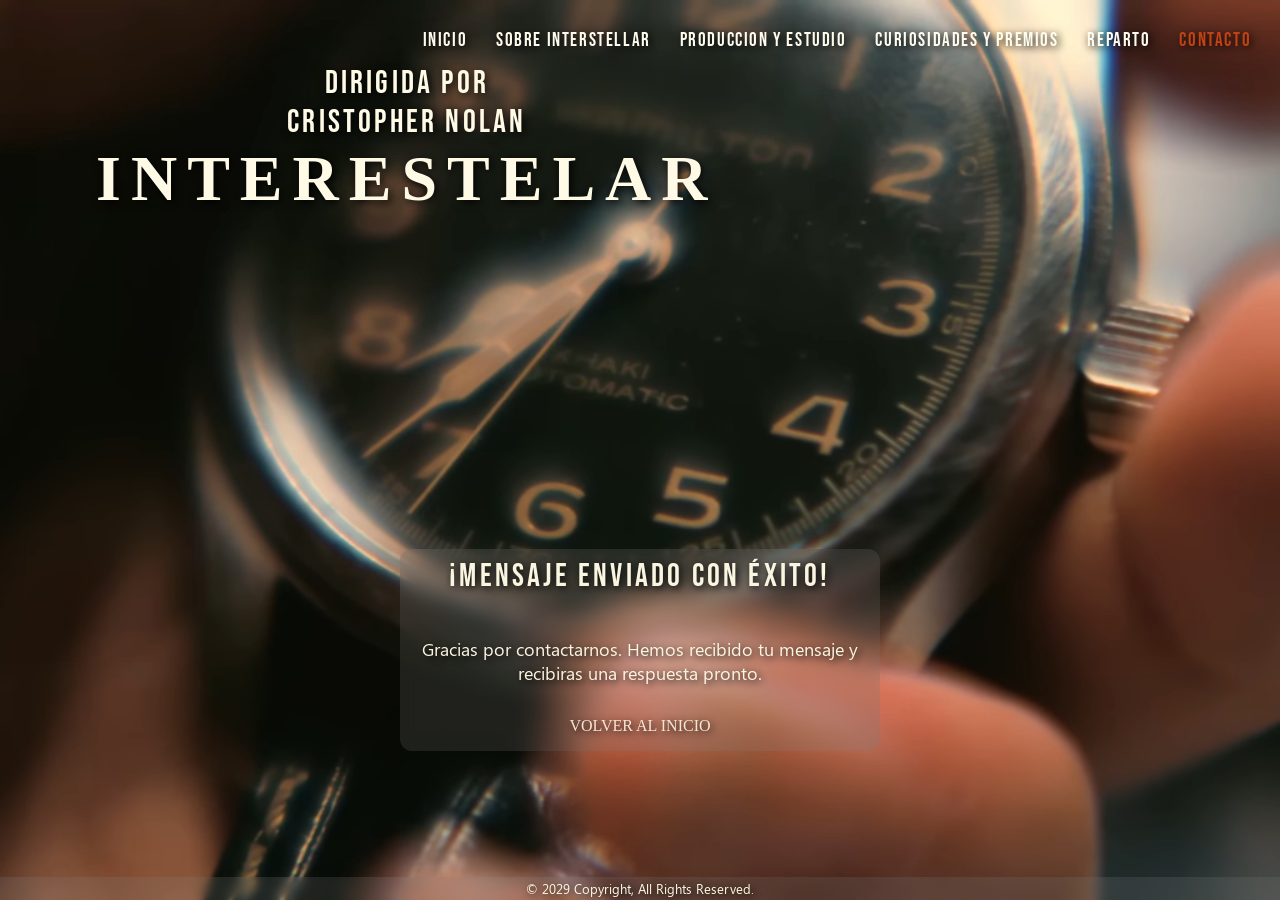
<file: pages/confirmacion-formulario.html>
<!DOCTYPE html>
<html lang="es">

<head>
    <meta charset="UTF-8">
    <meta name="viewport" content="width=device-width, initial-scale=1.0">
    <title>Mensaje Enviado! - Interestelar</title>
    <link rel="icon" href="../favicon.png" type="image/png">
    <link rel="stylesheet" href="../global.css">
    <link rel="stylesheet" href="../styles/menu-aside.css">
    <link rel="stylesheet" href="../styles/confirmacion-formulario.css">
</head>

<body>
    <video autoplay muted loop playsinline class="bg">
        <source src="../assets/video/viodeo-bg-3.webm" type="video/webm">
    </video>
    <div class="container">
        <header class="header">
            <nav class="nav-container">
                <a class="nav-items" href="../index.html">INICIO</a>
                <a class="nav-items" href="sobre-interestelar.html">SOBRE INTERSTELLAR</a>
                <a class="nav-items" href="produccion-estudio.html">PRODUCCION Y ESTUDIO</a>
                <a class="nav-items" href="curiosidades-premios.html">CURIOSIDADES Y PREMIOS</a>
                <a class="nav-items" href="reparto.html">REPARTO</a>
                <a class="nav-items button-selected" href="contacto.html">CONTACTO</a>
            </nav>
            <div class="menu-mobile-container">
                <input type="checkbox" id="toggle-menu" class="menu-toggle" />
                <label class="menu-mobile" for="toggle-menu">
                    <span></span>
                    <span></span>
                    <span></span>
                </label>
                <aside class="sidebar">
                    <a class="nav-items" href="../index.html">INICIO</a>
                    <a class="nav-items" href="sobre-interestelar.html">SOBRE INTERSTELLAR</a>
                    <a class="nav-items" href="produccion-estudio.html">PRODUCCION Y ESTUDIO</a>
                    <a class="nav-items" href="curiosidades-premios.html">CURIOSIDADES Y PREMIOS</a>
                    <a class="nav-items" href="reparto.html">REPARTO</a>
                    <a class="nav-items button-selected" href="contacto.html">CONTACTO</a>
                </aside>
            </div>
        </header>
        <div class="titles">
            <h2>Dirigida por<br>Cristopher Nolan</h2>
            <h1>INTERESTELAR</h1>
        </div>
        <div class="card anim">
            <h2>¡Mensaje Enviado con Éxito!</h2>
            <p>Gracias por contactarnos. Hemos recibido tu mensaje y recibiras una respuesta pronto.</p>
            <a href="../index.html">VOLVER AL INICIO</a>
        </div>
        <footer class="footer">
            <p id="footer">&copy; 2029 Copyright, All Rights Reserved.</p>
        </footer>
    </div>
</body>
</html>
</file>
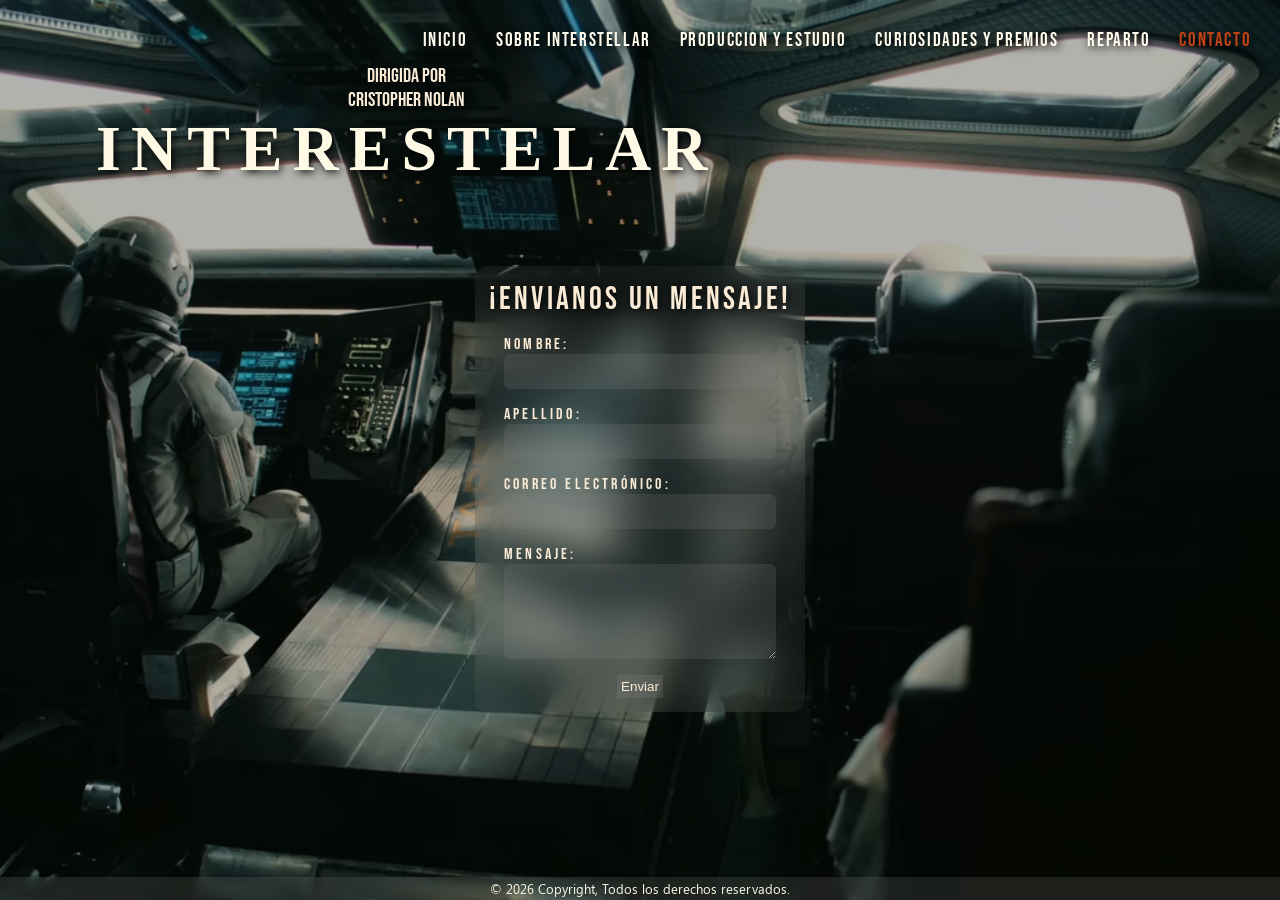
<file: pages/contacto.html>
<!DOCTYPE html>
<html lang="en">

<head>
    <meta charset="UTF-8">
    <title>Contacto - Interestelar</title>
    <meta name="viewport" content="width=device-width, initial-scale=1.0">
    <link rel="icon" href="../favicon.png" type="image/png">
    <link rel="stylesheet" href="../global.css">
    <link rel="stylesheet" href="../styles/menu-aside.css">
    <link rel="stylesheet" href="../styles/contacto.css">
</head>

<body>
    <video autoplay muted loop playsinline class="bg">
        <source src="../assets/video/video-bg-2.webm" type="video/webm">
    </video>
    <div class="container">
        <header class="header">
            <nav class="nav-container">
                <a class="nav-items" href="../index.html">INICIO</a>
                <a class="nav-items" href="sobre-interestelar.html">SOBRE INTERSTELLAR</a>
                <a class="nav-items" href="produccion-estudio.html">PRODUCCION Y ESTUDIO</a>
                <a class="nav-items" href="curiosidades-premios.html">CURIOSIDADES Y PREMIOS</a>
                <a class="nav-items" href="reparto.html">REPARTO</a>
                <a class="nav-items button-selected" href="contacto.html">CONTACTO</a>
            </nav>
            <div class="menu-mobile-container">
                <input type="checkbox" id="toggle-menu" class="menu-toggle" />
                <label class="menu-mobile" for="toggle-menu">
                    <span></span>
                    <span></span>
                    <span></span>
                </label>
                <aside class="sidebar">
                    <a class="nav-items" href="../index.html">INICIO</a>
                    <a class="nav-items" href="sobre-interestelar.html">SOBRE INTERSTELLAR</a>
                    <a class="nav-items" href="produccion-estudio.html">PRODUCCION Y ESTUDIO</a>
                    <a class="nav-items" href="curiosidades-premios.html">CURIOSIDADES Y PREMIOS</a>
                    <a class="nav-items" href="reparto.html">REPARTO</a>
                    <a class="nav-items button-selected" href="contacto.html">CONTACTO</a>
                </aside>
            </div>
        </header>
        <div class="titles">
            <h2>Dirigida por<br>Cristopher Nolan</h2>
            <h1>INTERESTELAR</h1>
        </div>
        <div class="form-container">
            <form class="contact-form" action="confirmacion-formulario.html" method="GET">
                <h2 class="form-title">¡Envianos un mensaje!</h2>
                <div class="form">
                    <label for="nombre">Nombre:</label>
                    <input type="text" id="nombre" name="nombre" required>
                </div>
                <div class="form">
                    <label for="apellido">Apellido:</label>
                    <input type="text" id="apellido" name="apellido" required>
                </div>
                <div class="form">
                    <label for="email">Correo electrónico:</label>
                    <input type="email" id="email" name="email" required>
                </div>
                <div class="form">
                    <label for="mensaje">Mensaje:</label>
                    <textarea id="mensaje" name="mensaje" rows="5" required></textarea>
                </div>
                <button type="submit" class="submit-btn">Enviar</button>
            </form>
        </div>
        <footer>
            <p>&copy; 2026 Copyright, Todos los derechos reservados.</p>
        </footer>
    </div>
</body>

</html>
</file>
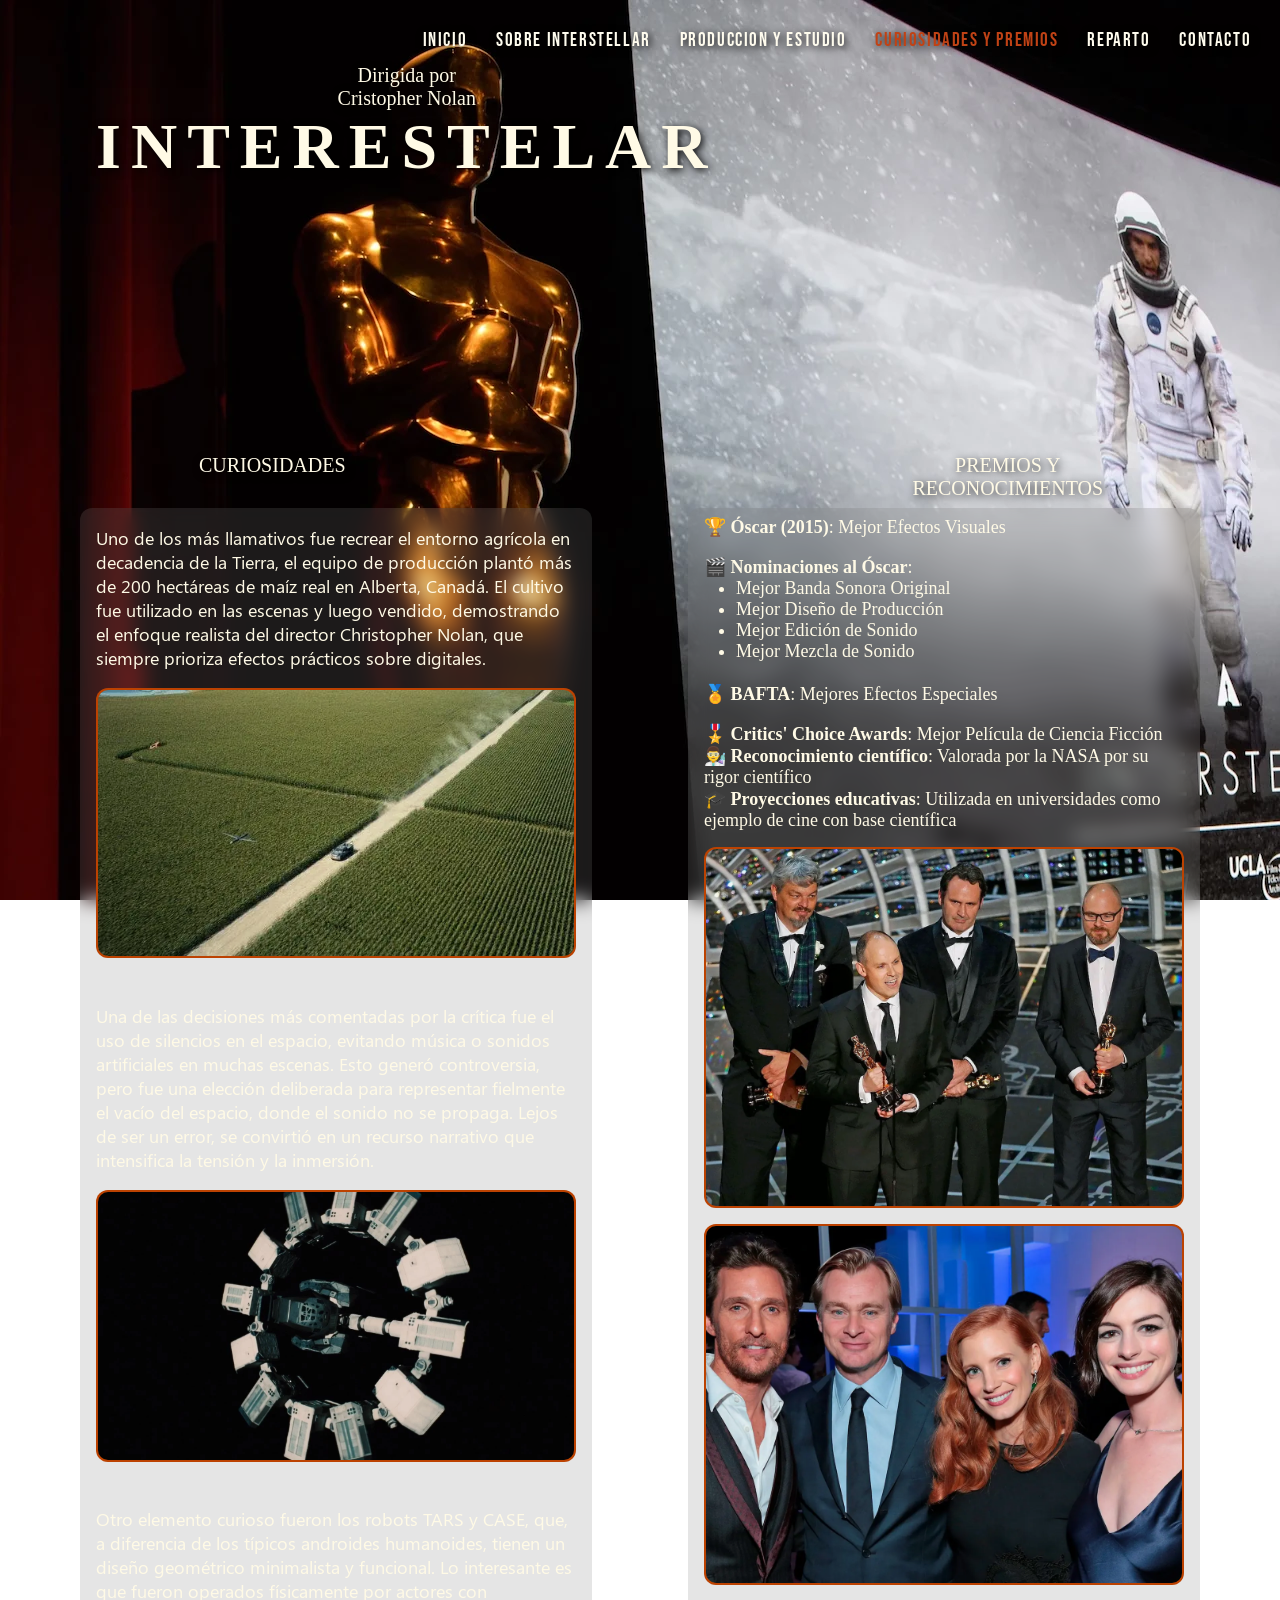
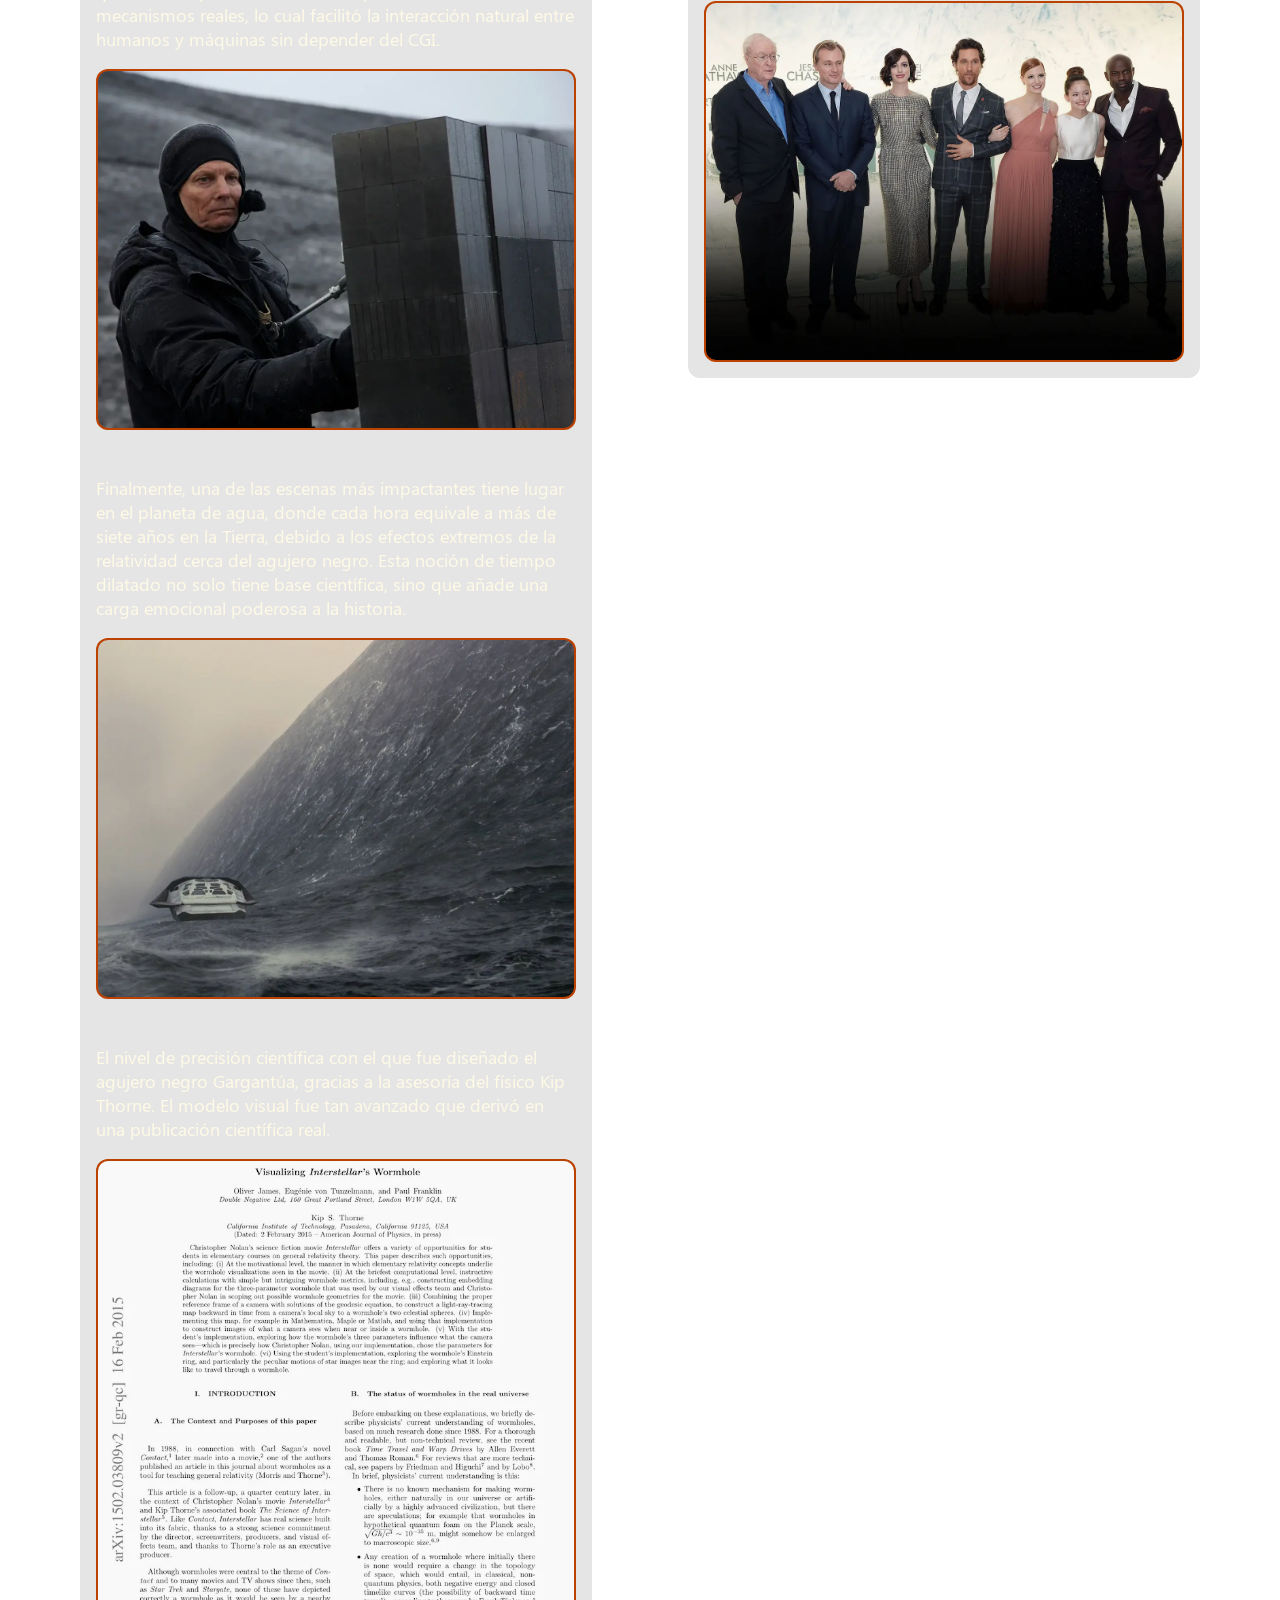
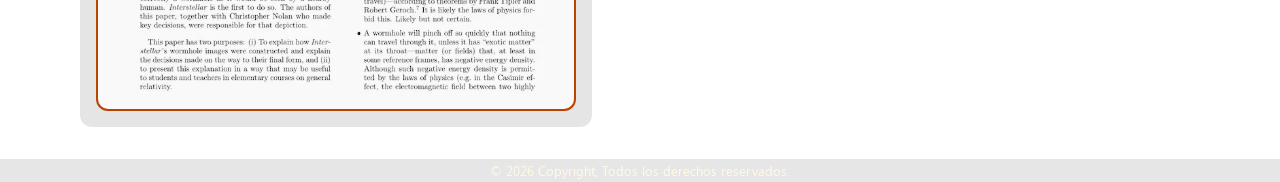
<file: pages/curiosidades-premios.html>
<!DOCTYPE html>
<html lang="es">

<head>
    <meta charset="UTF-8">
    <title>Curiosidades / Premios - Interestelar</title>
    <meta name="viewport" content="width=device-width, initial-scale=1.0">
    <link rel="icon" href="../favicon.png" type="image/png">
    <link rel="stylesheet" href="../global.css">
    <link rel="stylesheet" href="../styles/menu-aside.css">
    <link rel="stylesheet" href="../styles/curiosidades-premios.css">
</head>

<body>
    <div class="bg"></div>
    <div class="container">
        <header class="header">
            <nav class="nav-container">
                <a class="nav-items" href="../index.html">INICIO</a>
                <a class="nav-items" href="sobre-interestelar.html">SOBRE INTERSTELLAR</a>
                <a class="nav-items" href="produccion-estudio.html">PRODUCCION Y ESTUDIO</a>
                <a class="nav-items button-selected" href="curiosidades-premios.html">CURIOSIDADES Y PREMIOS</a>
                <a class="nav-items" href="reparto.html">REPARTO</a>
                <a class="nav-items" href="contacto.html">CONTACTO</a>
            </nav>
            <div class="menu-mobile-container">
                <input type="checkbox" id="toggle-menu" class="menu-toggle" />
                <label class="menu-mobile" for="toggle-menu">
                    <span></span>
                    <span></span>
                    <span></span>
                </label>
                <aside class="sidebar">
                    <a class="nav-items" href="../index.html">INICIO</a>
                    <a class="nav-items" href="sobre-interestelar.html">SOBRE INTERSTELLAR</a>
                    <a class="nav-items" href="produccion-estudio.html">PRODUCCION Y ESTUDIO</a>
                    <a class="nav-items button-selected" href="curiosidades-premios.html">CURIOSIDADES Y PREMIOS</a>
                    <a class="nav-items" href="reparto.html">REPARTO</a>
                    <a class="nav-items" href="contacto.html">CONTACTO</a>
                </aside>
            </div>
        </header>
        <div class="titles">
            <h2>Dirigida por<br>Cristopher Nolan</h2>
            <h1>INTERESTELAR</h1>
        </div>
        <div class="desktop-version">
            <h3>CURIOSIDADES</h3>
            <h3 class="hide-on-mobile">PREMIOS Y RECONOCIMIENTOS</h3>
        </div>
        <div class="card-container">
            <div class="card card1">
                <div class="p-content">
                    <article>
                        <p>Uno de los más llamativos fue recrear el entorno agrícola en decadencia de la Tierra, el
                            equipo de producción plantó más
                            de 200 hectáreas de maíz real en Alberta, Canadá. El cultivo fue utilizado en las escenas y
                            luego vendido, demostrando el enfoque realista del director Christopher Nolan, que siempre
                            prioriza efectos prácticos sobre digitales.</p><br>
                    </article>
                    <img src="../assets/image/img-20.webp" alt="Camioneta en un camino en el campo de maiz"><br><br>
                    <article>
                        <p>Una de las decisiones más comentadas por la crítica fue el uso de silencios en el espacio,
                            evitando música o sonidos artificiales en muchas escenas. Esto generó controversia, pero fue
                            una
                            elección deliberada para representar fielmente el vacío del espacio, donde el sonido no se
                            propaga. Lejos de ser un error, se convirtió en un recurso narrativo que intensifica la
                            tensión
                            y la inmersión.</p><br>
                    </article>
                    <img src="../assets/image/img-22.webp" alt="La nave Endurance, una nave central que gira en si misma a la que se acoplan otras naves"><br><br>
                    <article>
                        <p>Otro elemento curioso fueron los robots TARS y CASE, que, a diferencia de los típicos
                            androides
                            humanoides, tienen un diseño geométrico minimalista y funcional. Lo interesante es que
                            fueron
                            operados físicamente por actores con mecanismos reales, lo cual facilitó la interacción
                            natural
                            entre humanos y máquinas sin depender del CGI.</p><br>
                    </article>
                    <img src="../assets/image/img-23.webp" alt="Actor que hace de Tars y Case (Los robots)"><br><br>
                    <article>
                        <p>Finalmente, una de las escenas más impactantes tiene lugar en el planeta de agua, donde cada
                            hora
                            equivale a más de siete años en la Tierra, debido a los efectos extremos de la relatividad
                            cerca
                            del agujero negro. Esta noción de tiempo dilatado no solo tiene base científica, sino que
                            añade
                            una carga emocional poderosa a la historia.</p><br>
                    </article>
                    <img src="../assets/image/img-3.webp" alt="Nave en el planeta Miller (Planeta de agua)"><br><br>
                    <article>
                        <p>El nivel de precisión científica con el que fue diseñado el agujero
                            negro Gargantúa, gracias a la asesoría del físico Kip Thorne. El modelo visual fue tan
                            avanzado
                            que derivó en una publicación científica real.</p><br>
                    </article>
                    <img src="../assets/image/img-19.webp" alt="Documento en el cual se habla de la importancia que tuvo las observaciones sobre el agujero negro en la pelicula de forma cientifica">
                </div>
            </div>
            <h3 class="hide-on-desktop">PREMIOS Y RECONOCIMIENTOS</h3>
            <div class="card card2">
                <div class="p-content">
                    <article>
                        <ul>
                            <li>🏆 <strong>Óscar (2015)</strong>: Mejor Efectos Visuales</li><br>
                            <li>🎬 <strong>Nominaciones al Óscar</strong>:<br>
                                <ul>
                                    <li class="lst">Mejor Banda Sonora Original</li>
                                    <li class="lst">Mejor Diseño de Producción</li>
                                    <li class="lst">Mejor Edición de Sonido</li>
                                    <li class="lst">Mejor Mezcla de Sonido</li><br>
                                </ul>
                            </li>
                            <li>🏅 <strong>BAFTA</strong>: Mejores Efectos Especiales</li><br>
                            <li>🎖️ <strong>Critics' Choice Awards</strong>: Mejor Película de Ciencia Ficción</li>
                            <li>👨‍🔬 <strong>Reconocimiento científico</strong>: Valorada por la NASA por su rigor
                                científico</li>
                            <li>🎓 <strong>Proyecciones educativas</strong>: Utilizada en universidades como ejemplo de
                                cine
                                con base científica</li>
                        </ul>
                    </article>
                </div>
                <div class="image-content">
                    <img src="../assets/image/img-16.webp" alt="Gala de premiación">
                    <img src="../assets/image/img-18.webp" alt="Actores principales junto al director">
                    <img class="hide-on-mobile" src="../assets/image/img-17.webp" alt="Actores juntos en la gala de premiacion">
                </div>
            </div>
        </div>
        <footer>
            <p>&copy; 2026 Copyright, Todos los derechos reservados.</p>
        </footer>
    </div>
</body>
</html>
</file>
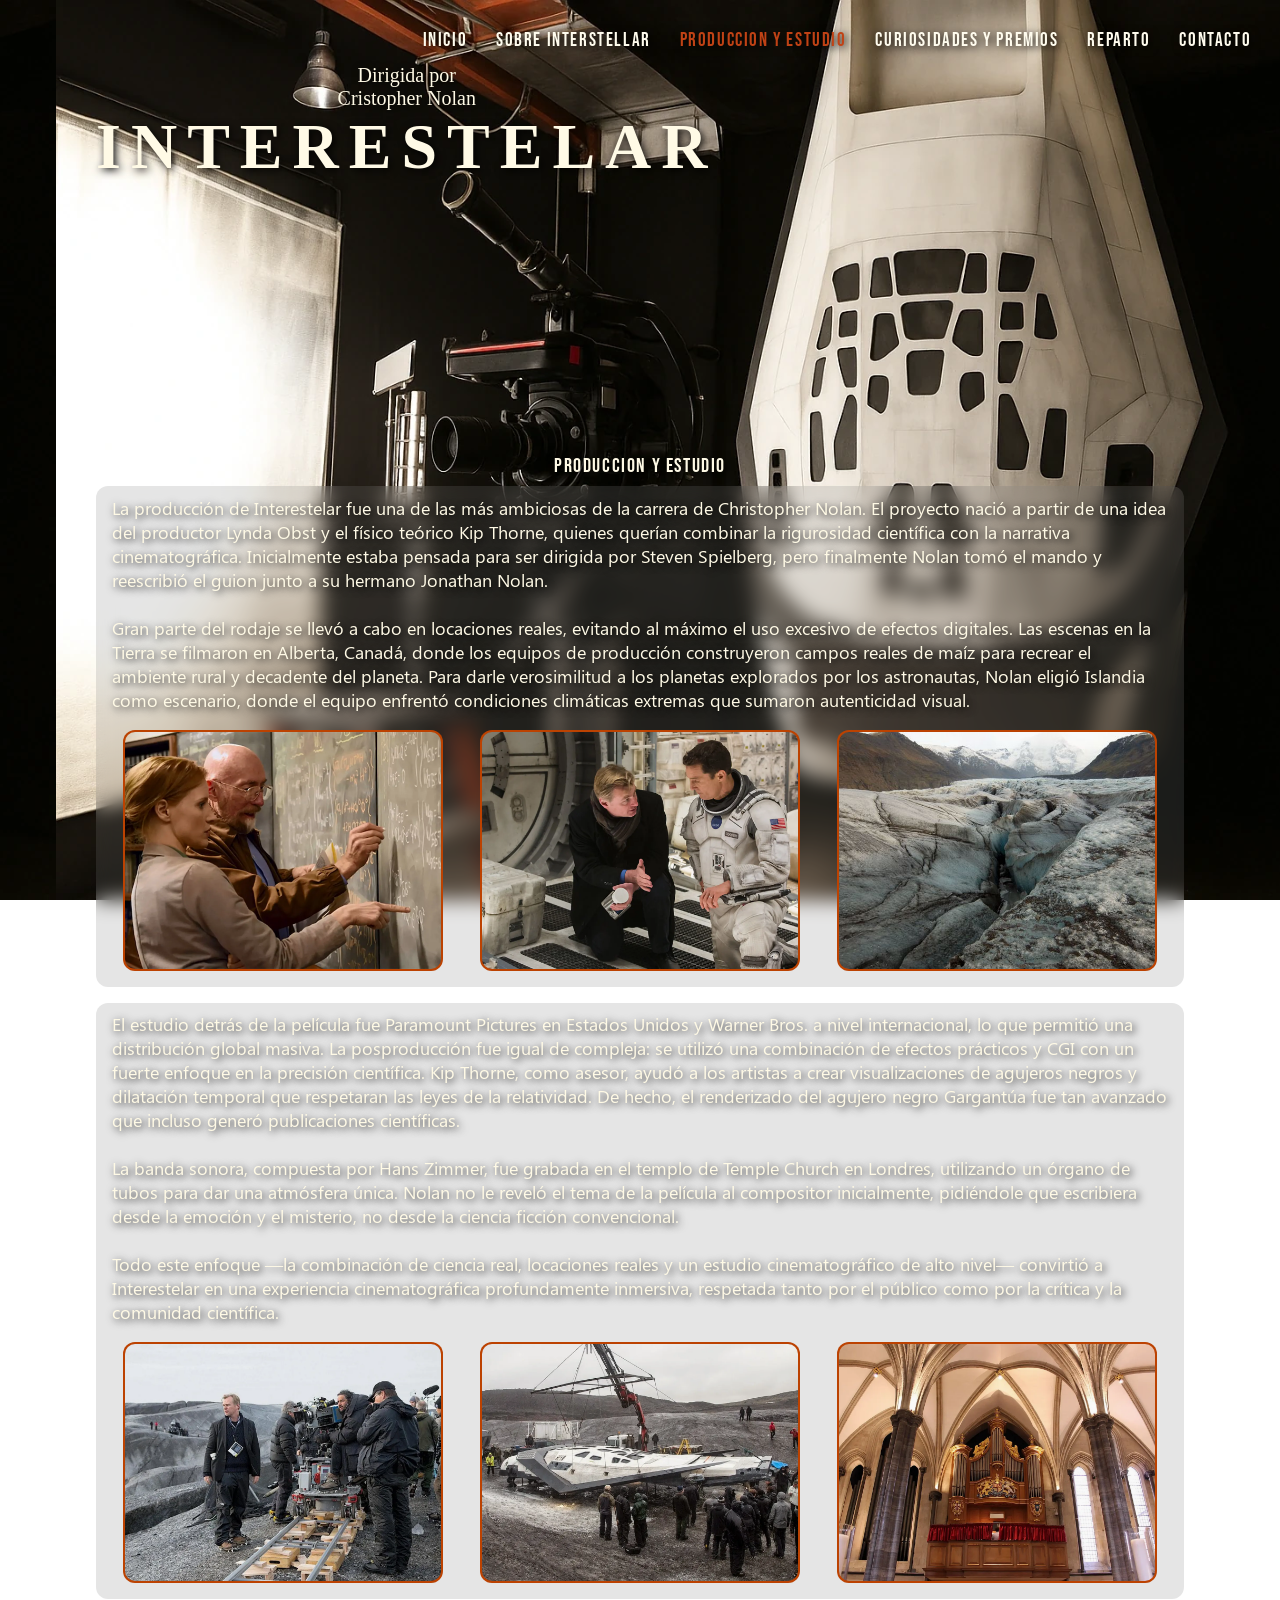
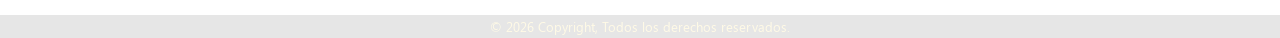
<file: pages/produccion-estudio.html>
<!DOCTYPE html>
<html lang="es">

<head>
    <meta charset="UTF-8">
    <title>Produccion - Interestelar</title>
    <meta name="viewport" content="width=device-width, initial-scale=1.0">
    <link rel="icon" href="../favicon.png" type="image/png">
    <link rel="stylesheet" href="../global.css">
    <link rel="stylesheet" href="../styles/menu-aside.css">
    <link rel="stylesheet" href="../styles/produccion-estudio.css">
</head>

<body>
    <div class="bg"></div>
    <div class="container">
        <header class="header">
            <nav class="nav-container">
                <a class="nav-items" href="../index.html">INICIO</a>
                <a class="nav-items" href="sobre-interestelar.html">SOBRE INTERSTELLAR</a>
                <a class="nav-items button-selected" href="produccion-estudio.html">PRODUCCION Y ESTUDIO</a>
                <a class="nav-items" href="curiosidades-premios.html">CURIOSIDADES Y PREMIOS</a>
                <a class="nav-items" href="reparto.html">REPARTO</a>
                <a class="nav-items" href="contacto.html">CONTACTO</a>
            </nav>
            <div class="menu-mobile-container">
                <input type="checkbox" id="toggle-menu" class="menu-toggle" />
                <label class="menu-mobile" for="toggle-menu">
                    <span></span>
                    <span></span>
                    <span></span>
                </label>
                <aside class="sidebar">
                    <a class="nav-items" href="../index.html">INICIO</a>
                    <a class="nav-items" href="sobre-interestelar.html">SOBRE INTERSTELLAR</a>
                    <a class="nav-items button-selected" href="produccion-estudio.html">PRODUCCION Y ESTUDIO</a>
                    <a class="nav-items" href="curiosidades-premios.html">CURIOSIDADES Y PREMIOS</a>
                    <a class="nav-items" href="reparto.html">REPARTO</a>
                    <a class="nav-items" href="contacto.html">CONTACTO</a>
                </aside>
            </div>
        </header>
        <div class="titles">
            <h2>Dirigida por<br>Cristopher Nolan</h2>
            <h1>INTERESTELAR</h1>
        </div>
        <h3>PRODUCCION Y ESTUDIO</h3>
        <div class="card">
            <div class="p-content">
                <article>
                    <p>La producción de Interestelar fue una de las más ambiciosas de la carrera de Christopher Nolan.
                        El proyecto nació a partir de una idea del productor Lynda Obst y el físico teórico Kip Thorne,
                        quienes querían combinar la rigurosidad científica con la narrativa cinematográfica.
                        Inicialmente estaba pensada para ser dirigida por Steven Spielberg, pero finalmente Nolan tomó
                        el mando y reescribió el guion junto a su hermano Jonathan Nolan.<br><br>
                        Gran parte del rodaje se llevó a cabo en locaciones reales, evitando al máximo el uso excesivo
                        de efectos digitales. Las escenas en la Tierra se filmaron en Alberta, Canadá, donde los equipos
                        de producción construyeron campos reales de maíz para recrear el ambiente rural y decadente del
                        planeta. Para darle verosimilitud a los planetas explorados por los astronautas, Nolan eligió
                        Islandia como escenario, donde el equipo enfrentó condiciones climáticas extremas que sumaron
                        autenticidad visual.</p><br>
                </article>
            </div>
            <div class="image-content">
                <img src="../assets/image/img-10.webp" alt="Jessica Michelle Chastain junto al cientifico Kip Thorne">
                <img src="../assets/image/img-11.webp" alt="Matthew McConaughey junto al director de la pelicula">
                <img id="img-stretch" src="../assets/image/img-12.jpg" alt="Escena en Alberta, Canadá">
            </div>
        </div>
        <div class="card">
            <div class="p-content">
                <article>
                    <p>El estudio detrás de la película fue Paramount Pictures en Estados Unidos y Warner Bros. a nivel
                        internacional, lo que permitió una distribución global masiva. La posproducción fue igual de
                        compleja: se utilizó una combinación de efectos prácticos y CGI con un fuerte enfoque en la
                        precisión científica. Kip Thorne, como asesor, ayudó a los artistas a crear visualizaciones de
                        agujeros negros y dilatación temporal que respetaran las leyes de la relatividad. De hecho, el
                        renderizado del agujero negro Gargantúa fue tan avanzado que incluso generó publicaciones
                        científicas.<br><br>

                        La banda sonora, compuesta por Hans Zimmer, fue grabada en el templo de Temple Church en
                        Londres, utilizando un órgano de tubos para dar una atmósfera única. Nolan no le reveló el tema
                        de la película al compositor inicialmente, pidiéndole que escribiera desde la emoción y el
                        misterio, no desde la ciencia ficción convencional.<br><br>

                        Todo este enfoque —la combinación de ciencia real, locaciones reales y un estudio
                        cinematográfico de alto nivel— convirtió a Interestelar en una experiencia cinematográfica
                        profundamente inmersiva, respetada tanto por el público como por la crítica y la comunidad
                        científica.</p><br>
                </article>
            </div>
            <div class="image-content">
                <img src="../assets/image/img-14.webp" alt="Off-Scene en Alberta, Canadá">
                <img src="../assets/image/img-15.webp" alt="Una grua levantando la nave en Alberta, Canadá">
                <img src="../assets/image/img-13.webp" alt="El templo de Temple Church en
                        Londres, imagen del órgano de tubos">
            </div>
        </div>
        <footer>
            <p>&copy; 2026 Copyright, Todos los derechos reservados.</p>
        </footer>
    </div>
</body>
</html>
</file>
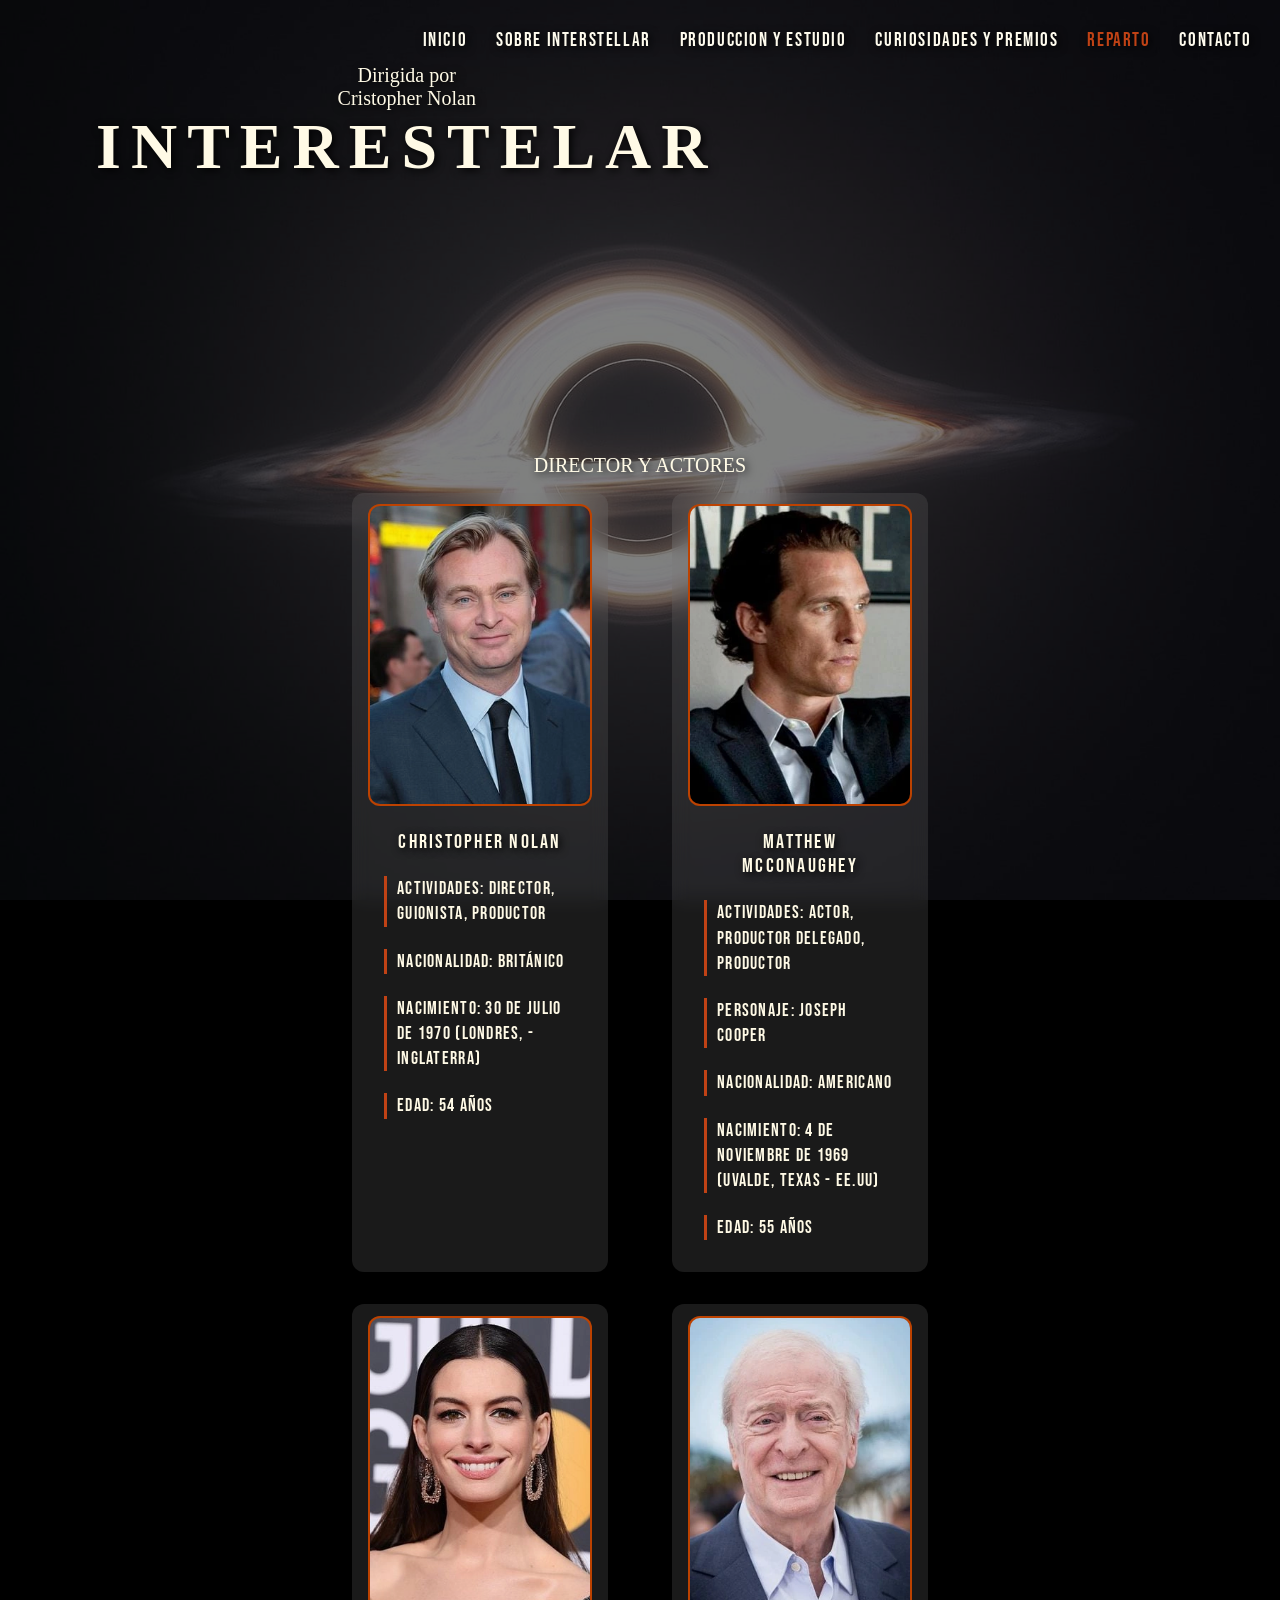
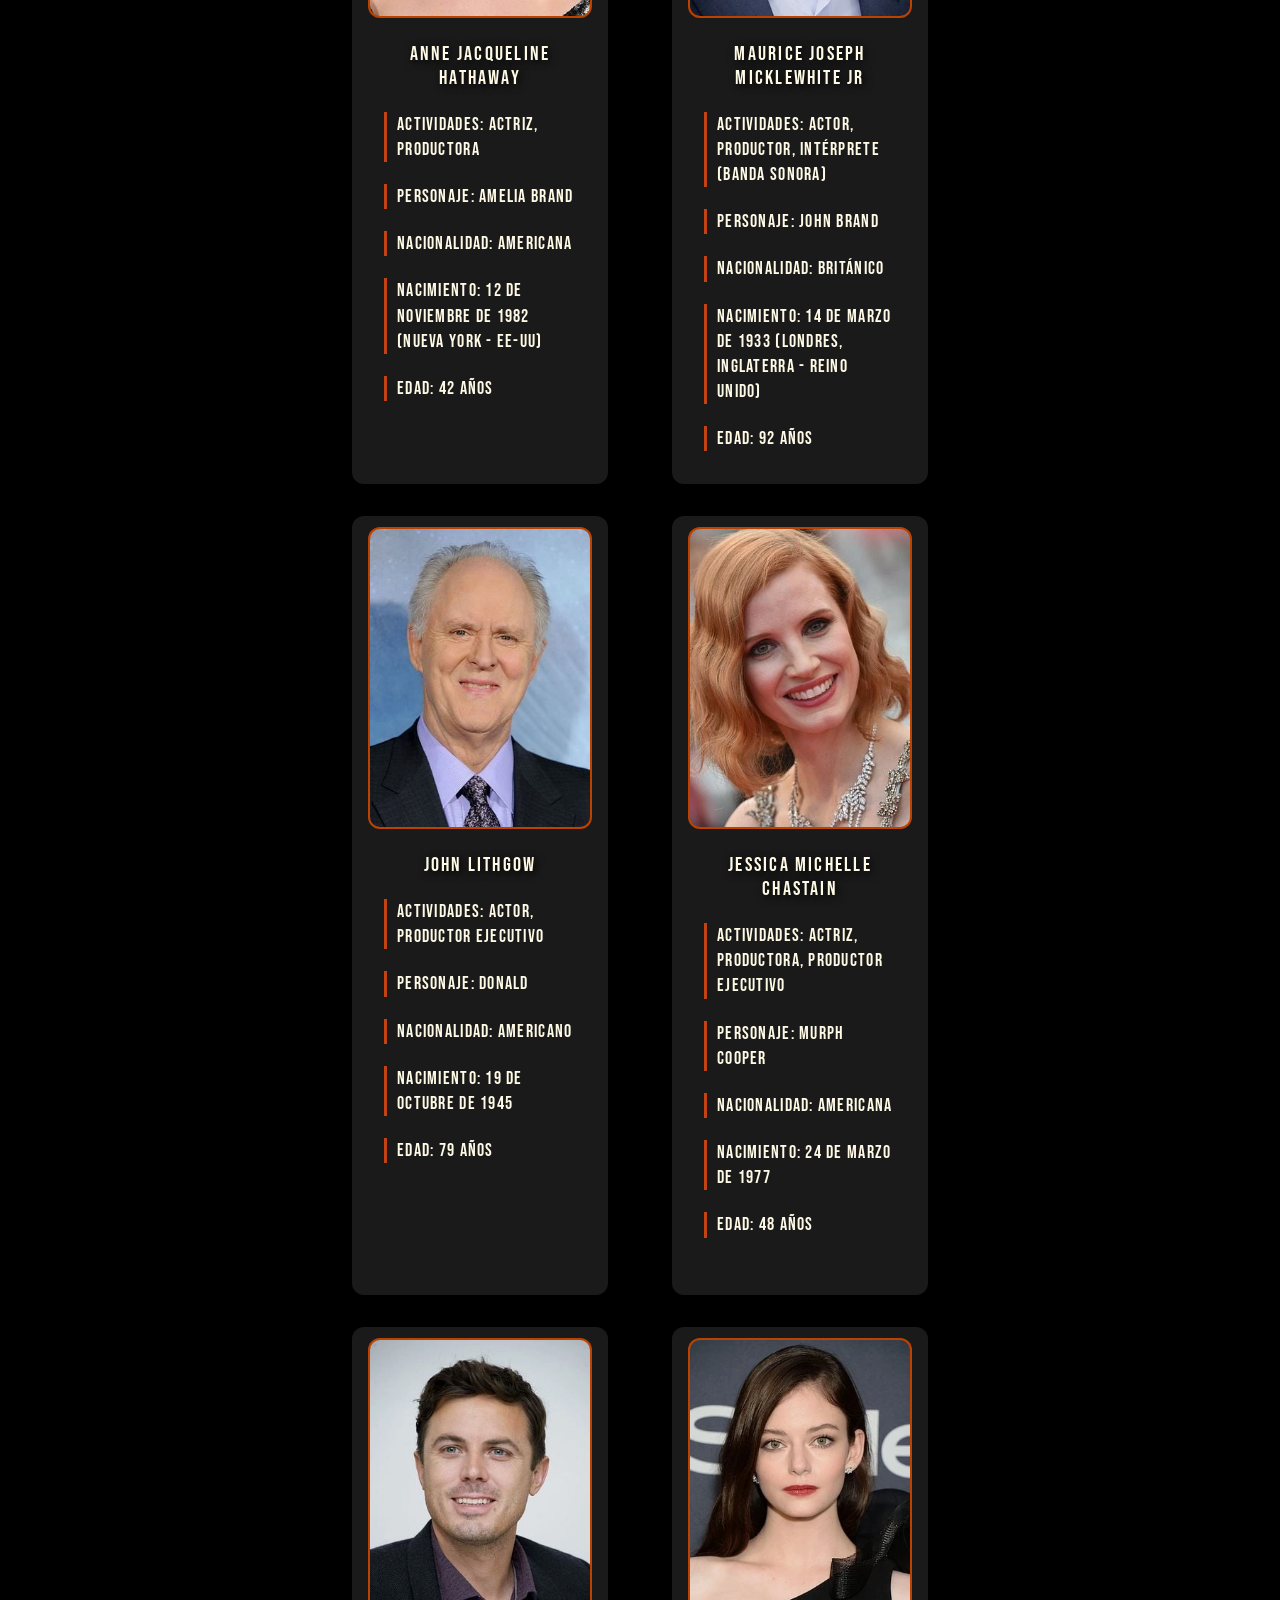
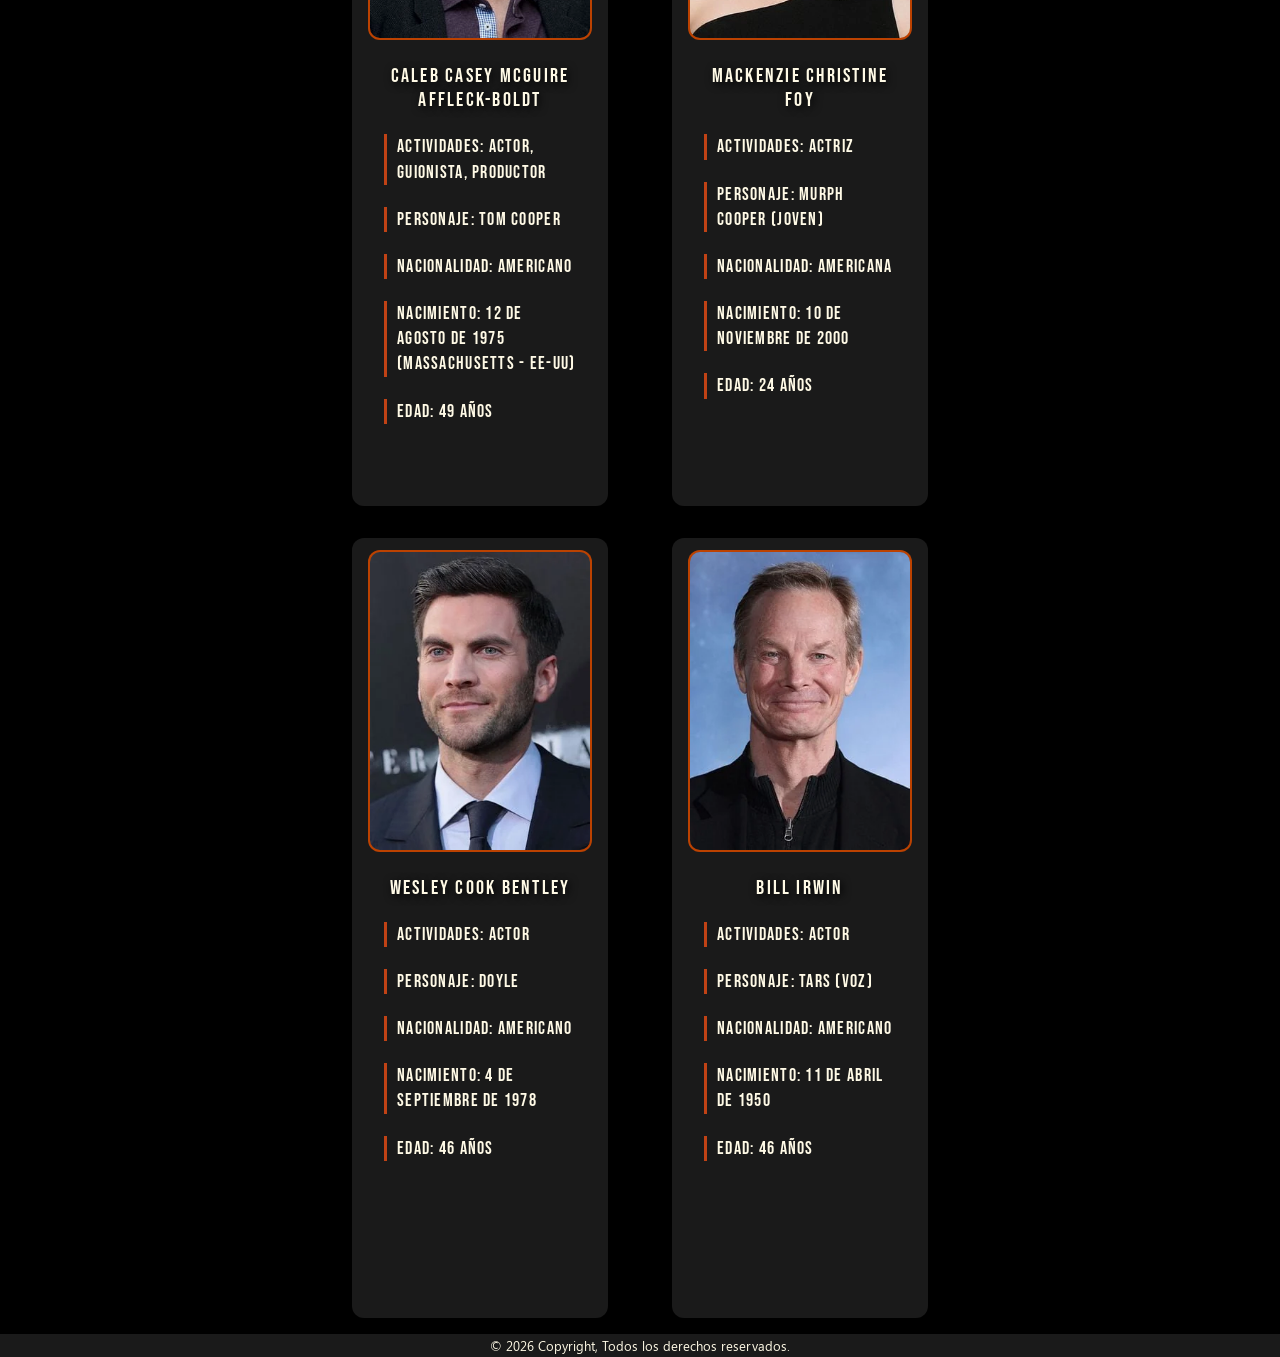
<file: pages/reparto.html>
<!DOCTYPE html>
<html lang="es">

<head>
    <meta charset="UTF-8">
    <title>Reparto - Interestelar</title>
    <meta name="viewport" content="width=device-width, initial-scale=1.0">
    <link rel="icon" href="../favicon.png" type="image/png">
    <link rel="stylesheet" href="../global.css">
    <link rel="stylesheet" href="../styles/menu-aside.css">
    <link rel="stylesheet" href="../styles/reparto.css">
</head>

<body>
    <div class="bg"></div>
    <div class="container">
        <header class="header">
            <nav class="nav-container">
                <a class="nav-items" href="../index.html">INICIO</a>
                <a class="nav-items" href="sobre-interestelar.html">SOBRE INTERSTELLAR</a>
                <a class="nav-items" href="produccion-estudio.html">PRODUCCION Y ESTUDIO</a>
                <a class="nav-items" href="curiosidades-premios.html">CURIOSIDADES Y PREMIOS</a>
                <a class="nav-items button-selected" href="reparto.html">REPARTO</a>
                <a class="nav-items" href="contacto.html">CONTACTO</a>
            </nav>
            <div class="menu-mobile-container">
                <input type="checkbox" id="toggle-menu" class="menu-toggle" />
                <label class="menu-mobile" for="toggle-menu">
                    <span></span>
                    <span></span>
                    <span></span>
                </label>
                <aside class="sidebar">
                    <a class="nav-items" href="../index.html">INICIO</a>
                    <a class="nav-items" href="sobre-interestelar.html">SOBRE INTERSTELLAR</a>
                    <a class="nav-items" href="produccion-estudio.html">PRODUCCION Y ESTUDIO</a>
                    <a class="nav-items" href="curiosidades-premios.html">CURIOSIDADES Y PREMIOS</a>
                    <a class="nav-items button-selected" href="reparto.html">REPARTO</a>
                    <a class="nav-items" href="contacto.html">CONTACTO</a>
                </aside>
            </div>
        </header>
        <div class="titles">
            <h2>Dirigida por<br>Cristopher Nolan</h2>
            <h1>INTERESTELAR</h1>
        </div>
        <h3 id="director-title">DIRECTOR Y ACTORES</h3>
        <div class="card-container">
            <div class="card">
                <img src="../assets/image/reparto-img/christophernolan.webp" alt="Christopher Nolan">
                <div class="info-actor">
                    <article>
                        <h3 class="actor-title">Christopher Nolan</h3>
                        <p>Actividades: Director, Guionista, Productor</p>
                        <p>Nacionalidad: Británico</p>
                        <p>Nacimiento: 30 de julio de 1970 (Londres, - Inglaterra) </p>
                        <p>Edad: 54 años</p>
                    </article>
                </div>
            </div>
            <div class="card">
                <img src="../assets/image/reparto-img/mcconaughey.webp" alt="Matthew Mc Conaughey">
                <div class="info-actor">
                    <article>
                        <h3 class="actor-title">Matthew McConaughey</h3>
                        <p>Actividades: Actor, Productor delegado, Productor</p>
                        <p>Personaje: Joseph Cooper</p>
                        <p>Nacionalidad: Americano</p>
                        <p>Nacimiento: 4 de noviembre de 1969 (Uvalde, Texas - EE.UU)</p>
                        <p>Edad: 55 años</p>
                    </article>
                </div>
            </div>
            <div class="card">
                <img src="../assets/image/reparto-img/annehatway(brand).webp" alt="Anne Hatway (brand)">
                <div class="info-actor">
                    <article>
                        <h3 class="actor-title">Anne Jacqueline Hathaway</h3>
                        <p>Actividades: Actriz, Productora</p>
                        <p>Personaje: Amelia Brand</p>
                        <p>Nacionalidad: Americana</p>
                        <p>Nacimiento: 12 de noviembre de 1982 (Nueva York - EE-UU)</p>
                        <p>Edad: 42 años</p>
                    </article>
                </div>
            </div>
            <div class="card">
                <img src="../assets/image/reparto-img/michaelcaine.webp" alt="Michael Caine">
                <div class="info-actor">
                    <article>
                        <h3 class="actor-title">Maurice Joseph Micklewhite Jr</h3>
                        <p>Actividades: Actor, Productor, Intérprete (Banda sonora)</p>
                        <p>Personaje: John Brand</p>
                        <p>Nacionalidad: Británico</p>
                        <p>Nacimiento: 14 de marzo de 1933 (Londres, Inglaterra - Reino Unido) </p>
                        <p>Edad: 92 años</p>
                    </article>
                </div>
            </div>
            <div class="card">
                <img src="../assets/image/reparto-img/johnlithgow.webp" alt="John Lithgow">
                <div class="info-actor">
                    <article>
                        <h3 class="actor-title">John Lithgow</h3>
                        <p>Actividades: Actor, Productor ejecutivo</p>
                        <p>Personaje: Donald</p>
                        <p>Nacionalidad: Americano</p>
                        <p>Nacimiento: 19 de octubre de 1945 </p>
                        <p>Edad: 79 años</p>
                    </article>
                </div>
            </div>
            <div class="card">
                <img src="../assets/image/reparto-img/jessicachastain.webp" alt="Jessica Chastain">
                <div class="info-actor">
                    <article>
                        <h3 class="actor-title">Jessica Michelle Chastain</h3>
                        <p>Actividades: Actriz, Productora, Productor ejecutivo</p>
                        <p>Personaje: Murph Cooper</p>
                        <p>Nacionalidad: Americana</p>
                        <p>Nacimiento: 24 de marzo de 1977</p>
                        <p>Edad: 48 años</p>
                    </article>
                </div>
            </div>
            <div class="card">
                <img src="../assets/image/reparto-img/caseyaffleck.webp" alt="Casey Affleck">
                <div class="info-actor">
                    <article>
                        <h3 class="actor-title">Caleb Casey McGuire Affleck-Boldt</h3>
                        <p>Actividades: Actor, Guionista, Productor</p>
                        <p>Personaje: Tom Cooper</p>
                        <p>Nacionalidad: Americano</p>
                        <p>Nacimiento: 12 de agosto de 1975 (Massachusetts - EE-UU)</p>
                        <p>Edad: 49 años</p>
                    </article>
                </div>
            </div>
            <div class="card">
                <img src="../assets/image/reparto-img/mackenziefoy.webp" alt="Mackenzie Foy">
                <div class="info-actor">
                    <article>
                        <h3 class="actor-title">Mackenzie Christine Foy</h3>
                        <p>Actividades: Actriz</p>
                        <p>Personaje: Murph Cooper (Joven)</p>
                        <p>Nacionalidad: Americana</p>
                        <p>Nacimiento: 10 de noviembre de 2000 </p>
                        <p>Edad: 24 años</p>
                    </article>
                </div>
            </div>
            <div class="card">
                <img src="../assets/image/reparto-img/wesbentley.webp" alt="Wesley bentley">
                <div class="info-actor">
                    <article>
                        <h3 class="actor-title">Wesley Cook Bentley</h3>
                        <p>Actividades: Actor</p>
                        <p>Personaje: Doyle</p>
                        <p>Nacionalidad: Americano</p>
                        <p>Nacimiento: 4 de septiembre de 1978</p>
                        <p>Edad: 46 años</p>
                    </article>
                </div>
            </div>
            <div class="card">
                <img src="../assets/image/reparto-img/tars.webp" alt="Tars">
                <div class="info-actor">
                    <article>
                        <h3 class="actor-title">Bill Irwin</h3>
                        <p>Actividades: Actor</p>
                        <p>Personaje: Tars (Voz)</p>
                        <p>Nacionalidad: Americano</p>
                        <p>Nacimiento: 11 de abril de 1950</p>
                        <p>Edad: 46 años</p>
                    </article>
                </div>
            </div>
        </div>
        <footer>
            <p>&copy; 2026 Copyright, Todos los derechos reservados.</p>
        </footer>
    </div>
</body>
</html>
</file>
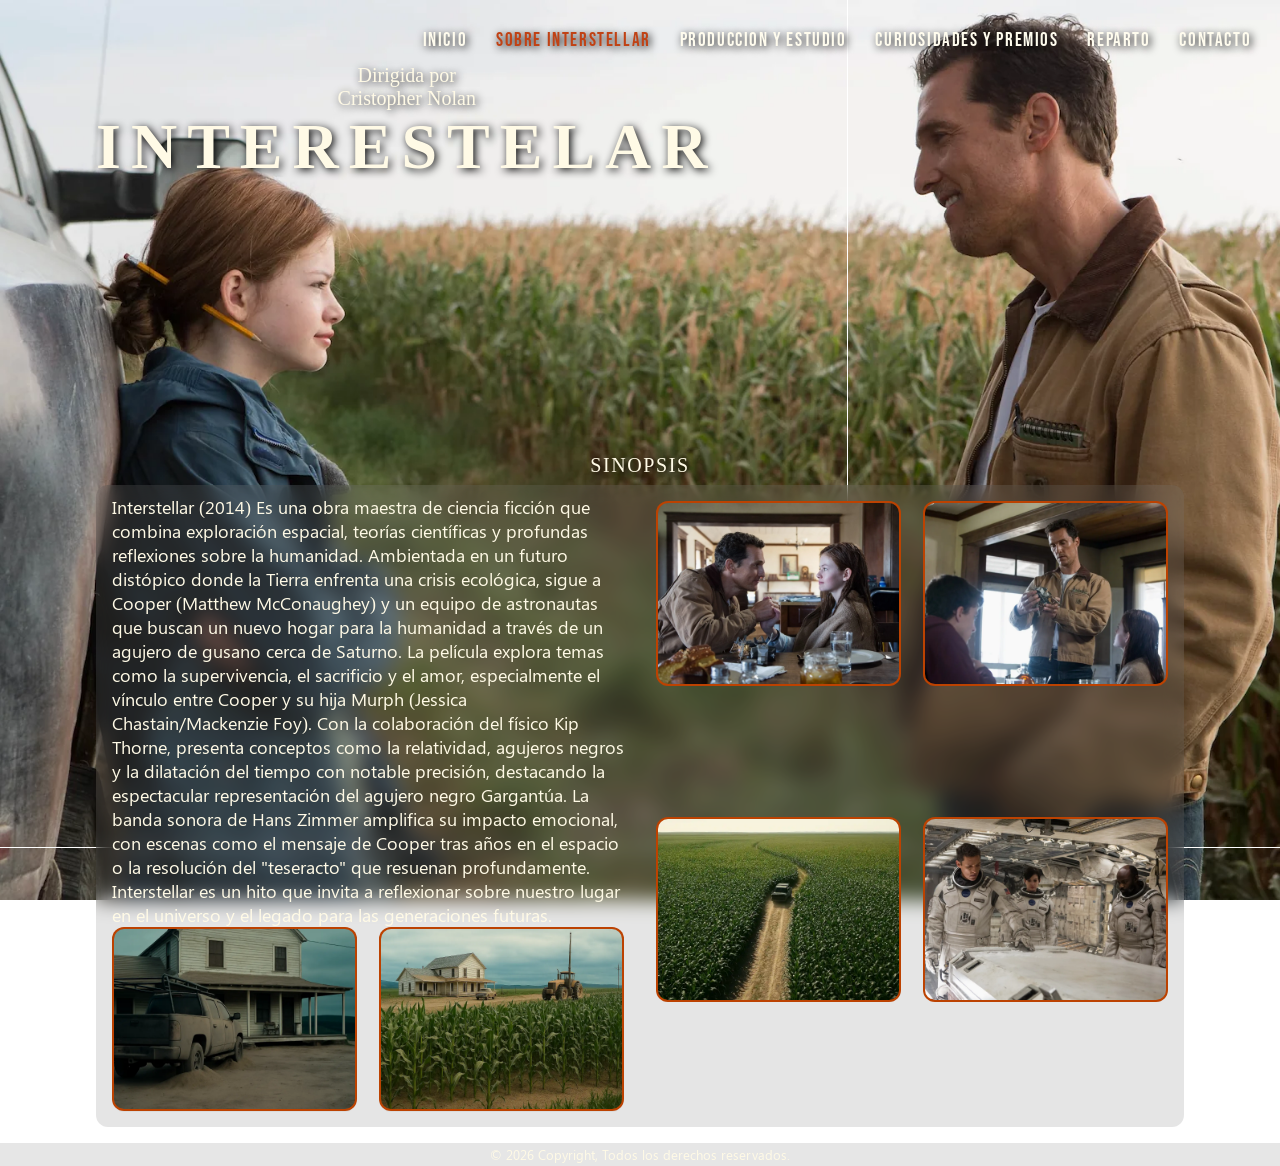
<file: pages/sobre-interestelar.html>
<!DOCTYPE html>
<html lang="es">

<head>
    <meta charset="UTF-8">
    <title>Sobre - Interestelar</title>
    <meta name="viewport" content="width=device-width, initial-scale=1.0">
    <link rel="icon" href="../favicon.png" type="image/png">
    <link rel="stylesheet" href="../global.css">
    <link rel="stylesheet" href="../styles/menu-aside.css">
    <link rel="stylesheet" href="../styles/sobre-interestelar.css">
</head>

<body>
    <div class="bg"></div>
    <div class="container">
        <header class="header">
            <nav class="nav-container">
                <a class="nav-items" href="../index.html">INICIO</a>
                <a class="nav-items button-selected" href="sobre-interestelar.html">SOBRE INTERSTELLAR</a>
                <a class="nav-items" href="produccion-estudio.html">PRODUCCION Y ESTUDIO</a>
                <a class="nav-items" href="curiosidades-premios.html">CURIOSIDADES Y PREMIOS</a>
                <a class="nav-items" href="reparto.html">REPARTO</a>
                <a class="nav-items" href="contacto.html">CONTACTO</a>
            </nav>
            <div class="menu-mobile-container">
                <input type="checkbox" id="toggle-menu" class="menu-toggle" />
                <label class="menu-mobile" for="toggle-menu">
                    <span></span>
                    <span></span>
                    <span></span>
                </label>
                <aside class="sidebar">
                    <a class="nav-items" href="../index.html">INICIO</a>
                    <a class="nav-items button-selected" href="sobre-interestelar.html">SOBRE INTERSTELLAR</a>
                    <a class="nav-items" href="produccion-estudio.html">PRODUCCION Y ESTUDIO</a>
                    <a class="nav-items" href="curiosidades-premios.html">CURIOSIDADES Y PREMIOS</a>
                    <a class="nav-items" href="reparto.html">REPARTO</a>
                    <a class="nav-items" href="contacto.html">CONTACTO</a>
                </aside>
            </div>
        </header>
        <div class="titles">
            <h2>Dirigida por<br>Cristopher Nolan</h2>
            <h1>INTERESTELAR</h1>
        </div>
        <h3>SINOPSIS</h3>
        <div class="card">
            <div class="p-content">
                <article>
                    <p>Interstellar (2014) Es una obra maestra de ciencia ficción que combina
                        exploración espacial, teorías científicas y profundas reflexiones sobre la humanidad. Ambientada
                        en un futuro distópico donde la Tierra enfrenta una crisis ecológica, sigue a Cooper (Matthew
                        McConaughey) y un equipo de astronautas que buscan un nuevo hogar para la humanidad a través de
                        un agujero de gusano cerca de Saturno. La película explora temas como la supervivencia, el
                        sacrificio y el amor, especialmente el vínculo entre Cooper y su hija Murph (Jessica
                        Chastain/Mackenzie Foy). Con la colaboración del físico Kip Thorne, presenta conceptos como la
                        relatividad, agujeros negros y la dilatación del tiempo con notable precisión, destacando la
                        espectacular representación del agujero negro Gargantúa. La banda sonora de Hans Zimmer
                        amplifica su impacto emocional, con escenas como el mensaje de Cooper tras años en el espacio o
                        la resolución del "teseracto" que resuenan profundamente. Interstellar es un hito que invita a
                        reflexionar sobre nuestro lugar en el universo y el legado para las generaciones futuras.</p>
                </article>
                <div class="image-content-2">
                    <img class="hide-on-mobile d2" src="../assets/image/img-1.webp" alt="Casa junto a camioneta en tormenta de polvo">
                    <img class="hide-on-mobile d2" src="../assets/image/img-5.webp" alt="Casa en campo de maiz">
                </div>
            </div>
            <div class="image-content">
                <img src="../assets/image/img-4.webp" alt="Cooper con su hija Murph tomandose de la mano">
                <img src="../assets/image/img-7.webp" alt="Cooper con sus hijos Murph y Tom">
                <img class="hide-on-mobile" src="../assets/image/img-6.webp" alt="Camioneta en un camino dentro del campo de maiz">
                <img class="hide-on-mobile" src="../assets/image/img-2.webp" alt="Cooper junto a sus compañeros astronautas">
            </div>
        </div>
        <footer>
            <p>&copy; 2026 Copyright, Todos los derechos reservados.</p>
        </footer>
    </div>
</body>
</html>
</file>
<file: global.css>
body,
* {
    /* Quita los valores que vienen default */
    box-sizing: border-box;
    padding: 0;
    margin: 0;
}

.container {
    /* Contenedor de toda la pagina */
    min-height: 100vh;
    display: flex;
    flex-direction: column;
}
.card {
    width: 85vw;
    margin: auto auto 1rem auto;
    background-color: rgba(128, 128, 128, 0.205);
    border-radius: 12px;
    backdrop-filter: blur(10px);
    padding: .5rem 1rem 1rem;
}
.bg {
    background-color: black;
    background-size: cover;
    /* Background de todas las paginas */
    position: fixed;
    top: 0;
    left: 0;
    width: 100%;
    height: 100%;
    object-fit: cover;
    z-index: -1;
    pointer-events: none;
}
.image-content {
    display: grid;
    gap: 1rem;
    margin-top: 1rem;
}
h1,
h2,
h3,
p {
    color: rgb(255, 250, 230);
}
p, footer {
    font-family: 'segoe';
}
.titles {
    font-family: 'Times New Roman', Times, serif;
    text-align: center;
    margin-top: 4rem;
    user-select: none;
}

h2,
h3 {
    font-size: clamp(1rem, 2vw, 1.25rem);
    /* Título secundario chico */
    font-family: 'interestelar';
    font-weight: 300;
    text-shadow: black 2px 2px 8px;
}

h1 {
    font-size: clamp(1.4rem, 5vw, 4rem);
    /* Título principal más grande */
    letter-spacing: calc(2px + 0.625vw);
    text-shadow: black 2px 2px 8px;
}
.titles {
    margin-bottom: 30dvh;
}
h3 {
    text-align: center;
}
p {
    font-size: clamp(0.95rem, 1.5vw, 1.125rem);
    /* Texto general cómodo */
}
article {
    text-align: left;
}
img, #iframe {
    max-width: 100%;
    max-height: 100%;
    border-radius: 12px;
    padding: 2px;
    background-color: rgb(192, 67, 1);
    border-radius: 12px;
    backdrop-filter: blur(10px);
}
#volume-icon {
    padding: 0px;
    background-color: rgba(192, 68, 1, 0);
    border-radius: 0px;
    backdrop-filter: blur(0);
}
.hide-on-mobile {
    display: none;
}
p {
    padding-top: .6rem;
}
footer {
    margin-top: auto;
    text-align: center;
    background-color: rgba(128, 128, 128, 0.2);
    backdrop-filter: blur(5px);
}
footer p {
    padding: 3px;
    font-size: clamp(0.55rem, 1vw, .8rem);
}
@font-face {
    font-family: 'interestelar-bold';
    src: url(assets/fonts/BebasNeue-Regular.woff2);
}
@font-face {
    font-family: 'segoe';
    src: url(assets/fonts/Segoe-UI.woff2);
}
@media (min-width: 1024px) {
    .titles {
        margin: 4rem auto auto 6rem;
    }
    img, .anim {
        transition: all 0.3s ease-in-out;
        filter: brightness(0.98);
    }

    img:hover, .anim:hover {
        transform: scale(1.04);
        filter: brightness(1);
        box-shadow: 0 5px 15px rgba(0, 0, 0, 0.1);
    }
    .hide-on-mobile {
        display: grid;
    }
    .titles {
    margin-bottom: 30dvh;
}
}
</file>
<file: styles/menu-aside.css>
.menu-toggle {
    display: none;
}
.menu-mobile {
    position: fixed;
    top: 1rem;
    right: 1rem;
    z-index: 1001;
    display: flex;
    flex-direction: column;
    gap: 6px;
    cursor: pointer;
}
.menu-mobile span {
    width: 28px;
    height: 4px;
    background: #f1f1de;
    transition: all 0.3s ease;
    border-radius: 2px;
}
.sidebar {
    position: fixed;
    top: 0;
    right: -100%;
    width: 75%;
    height: 100vh;
    background: rgba(0, 0, 0, 0.144);
    backdrop-filter: blur(10px);
    padding-top: 5rem;
    padding-left: 2rem;
    transition: right 0.3s ease;
    z-index: 100;
    display: flex;
    flex-direction: column;
    gap: 2.4rem;
}
.menu-toggle:checked~.sidebar {
    right: 0;
}
.menu-toggle:checked~.menu-mobile span:nth-of-type(1) {
    transform: rotate(-45deg) translate(-4px, 5px);
}
.menu-toggle:checked~.menu-mobile span:nth-of-type(2) {
    opacity: 0;
}
.menu-toggle:checked~.menu-mobile span:nth-of-type(3) {
    transform: rotate(45deg) translate(-10px, -10px);
}
.nav-container {
    display: none;
}
.nav-items {
    font-family: 'interestelar-bold';
    letter-spacing: 0.1rem;
    text-decoration: none;
    color: #fffcee;
    font-size: 1.4rem;
    text-align: end;
    margin-right: 4rem;
}
.nav-items:hover {
    color:#c04215;
}
.button-selected {
    color:#c04215;    
}
@media (min-width: 1024px) {
    .nav-items {
        margin: 1.8rem 1.8rem 0 0; /*.8rem clamp(.8rem, 1vw, 2rem) auto clamp(.8rem, 1vw, 2rem);*/
        font-size: clamp(1rem, 1.5vw, 1.3rem);
        text-shadow: black 2px 2px 8px;
    }
    .menu-mobile {
        display: none;
    }
    .nav-container {
        display: flex;
        align-items: center;
        text-align: center;
        position: fixed;
        top: 0;
        right: 0;
        width: fit-content;
        z-index: 2;
    }
}
</file>
<file: styles/confirmacion-formulario.css>
.card {
        display: flex;
        flex-direction: column;
        margin: auto;
        text-align: center;
        gap: 2rem;
    }
h2 {
    font-size: 2rem;
    font-family: 'interestelar-bold';
    letter-spacing: .2rem;
}
a {
    text-decoration: none;
    font-family: 'interestelar';
    color:antiquewhite;
    text-shadow: black 2px 2px 8px;
}
a:hover {
    color: rgb(172, 60, 20);
}
p, h2 {
    text-shadow: black 2px 2px 8px;
}
@media (min-width: 1024px) {
    .card {
        width: 60ch;
    }
}
</file>
<file: styles/contacto.css>
body {
    background-color: black;
}
.bg {
    opacity: 70%;
}
.form {
    display: flex;
    flex-direction: column;
    width: 90%;
}
.form-container {
    display: flex;
    justify-content: center;
}
#nombre, #apellido, #email, #mensaje {
    background-color: rgba(128, 128, 128, 0.2);
    border-style: none;
    padding: 10px;
}
#mensaje {
    max-width: 100%;
    min-width: 100%;
}
.titles {
    margin-bottom: 5rem;
}
h2, label {
    font-family: 'interestelar-bold';
    color: antiquewhite;
}
.contact-form {
    display: flex;
    flex-direction: column;
    justify-self: center;
    gap: 1rem;
    font-family: 'interestelar-bold';
    letter-spacing: .2rem;
    justify-content: center;
    align-items: center;
    background-color: rgba(128, 128, 128, 0.105);
    border-radius: 12px;
    backdrop-filter: blur(20px);
    padding: 14px; 
}
.submit-btn {
    display: flex;
    justify-content: center;
    padding: 2px;
    border-style: none;
    padding: 4px;
    background-color: rgba(128, 128, 128, 0.2);
    backdrop-filter: blur(5px);
    color: antiquewhite;
}
.form-title {
    font-size: 2rem;
}
.submit-btn:hover {
    background-color:rgb(192, 67, 1);
}
input, textarea {
    border-radius: 6px;
}
</file>
<file: styles/curiosidades-premios.css>
.bg {
    background: url(../assets/image/bg-9.webp);
}
li {
    color: rgb(255, 250, 230);
    font-family: 'segoe-ui';
    list-style-type:none;
    font-size: clamp(0.95rem, 1.5vw, 1.125rem);
}
ul {
    text-align: left;
}
h3 {
    margin-bottom: .5rem;
}
.lst {
    list-style-type:disc;
    margin-left: 2rem;
}
.p-content {
    display: flex;
    flex-direction: column;
    margin: auto;
    }
@media (min-width: 1024px) {
    .card-container {
        display: grid;
        grid-template-columns: 1fr 1fr;
        margin: auto;
        column-gap: 6rem;
        margin-bottom: 2rem;
    }
    .p-content {
        margin: auto;
    }
    img {
        display: flex;
        margin: auto;
    }
    .desktop-version {
        display: flex;
        flex-direction: row;
        margin: auto;
        gap: 40dvw;
    }
    .desktop-version h3 {
    flex: 1;
    text-align: center;
    }

    .card {
        width: 40dvw;
        margin: 0;
    }
    .card2 {
        height: fit-content;
    }
    .hide-on-desktop {
        display: none;
    }
}
</file>
<file: styles/produccion-estudio.css>
.bg {
    background-image: url(../assets/image/bg-7.webp);
    background-position: center;
    background-size: cover;
    background-position-x: 20% ;
}
h3 {
    margin-bottom: .5rem;
    letter-spacing: .1rem;
    font-family: 'interestelar-bold';
}
.image-content {
    display: flex;
    flex-direction: column;
    margin: auto;
}

@media (min-width: 1024px) {
    .card {
        padding-top: 0;
    }
    .image-content {
        display: flex;
        flex-direction: row;
    }
    img {
        width: 25dvw;
        margin: auto;
    }
    .bg {
        background-position-x:-80%;
    }
    h3 {
        text-shadow: black 2px 2px 8px;
    }
    article {
        text-shadow: black 2px 2px 8px;
    }
}
</file>
<file: styles/reparto.css>
body {
    background-color: black;
}
.bg {
    background: url(../assets/image/bg-10.jpg);
    background-position: center;
    background-size: cover;
    opacity: 50%;
}
article p {
    margin: 22px 0px 0px 0px;
    padding-left: 10px;
    border-left: 3px solid #c04215;
    line-height: 1.4;
    font-family: 'interestelar-bold';
    letter-spacing: .08rem;
    padding-top: 0px;
}
#director-title {
    margin-bottom: 1rem;
}
.actor-title {
    font-family: 'interestelar-bold';
    letter-spacing: .14rem;
}
img {
    display: flex;
    margin: .2rem auto .5rem auto;
    width: 50dvw;
}
.card {
    width: 65dvw;
    height: 100%;
    display: flex;
    flex-direction: column;
    justify-content: space-between;
}
article {
    margin: 1rem;
}
@media (min-width: 1024px) {
    .card-container {
        display: grid;
        grid-template-columns: repeat(2, 1fr);
        grid-template-rows: repeat(5, 1fr);
        row-gap: 2rem;
        margin: auto;
        column-gap: 4rem;
        margin-bottom: 1rem;
    }
    .card {
        width: 20dvw;
        margin: auto;
        display: flex;
        flex-direction: column;
        justify-content: flex-start;
    }
    .director-title {
        word-spacing: 50rem;
    }
}
</file>
<file: styles/sobre-interestelar.css>
.bg {
    background-image: url(../assets/image/bg-5.webp);
    background-position: center;
    background-size: cover;
}
.menu-mobile span {
    background-color: rgb(123, 123, 123);
}
h3 {
    margin-bottom: .2rem;
    letter-spacing: .1rem;
}
@media (min-width: 1024px) {
    .image-content {
        grid-template-columns: 1fr 1fr;
        grid-template-rows: 1fr 1fr;
        gap: 1.4rem;
    }
    .p-content {
        display: flex;
        flex-direction: column;
    }
    .image-content-2 {
        display: grid;
        grid-template-columns: 1fr 1fr;
        gap: 1.4rem;
        margin-top: auto;
    }

    .d2 {
        margin-top: auto;
    }
    .card {
        display: grid;
        grid-template-columns: 1fr 1fr;
        column-gap: 2rem;
        padding-top: 0;
    }
    h3 {
        margin-bottom: .5rem;
    }
}
</file>
